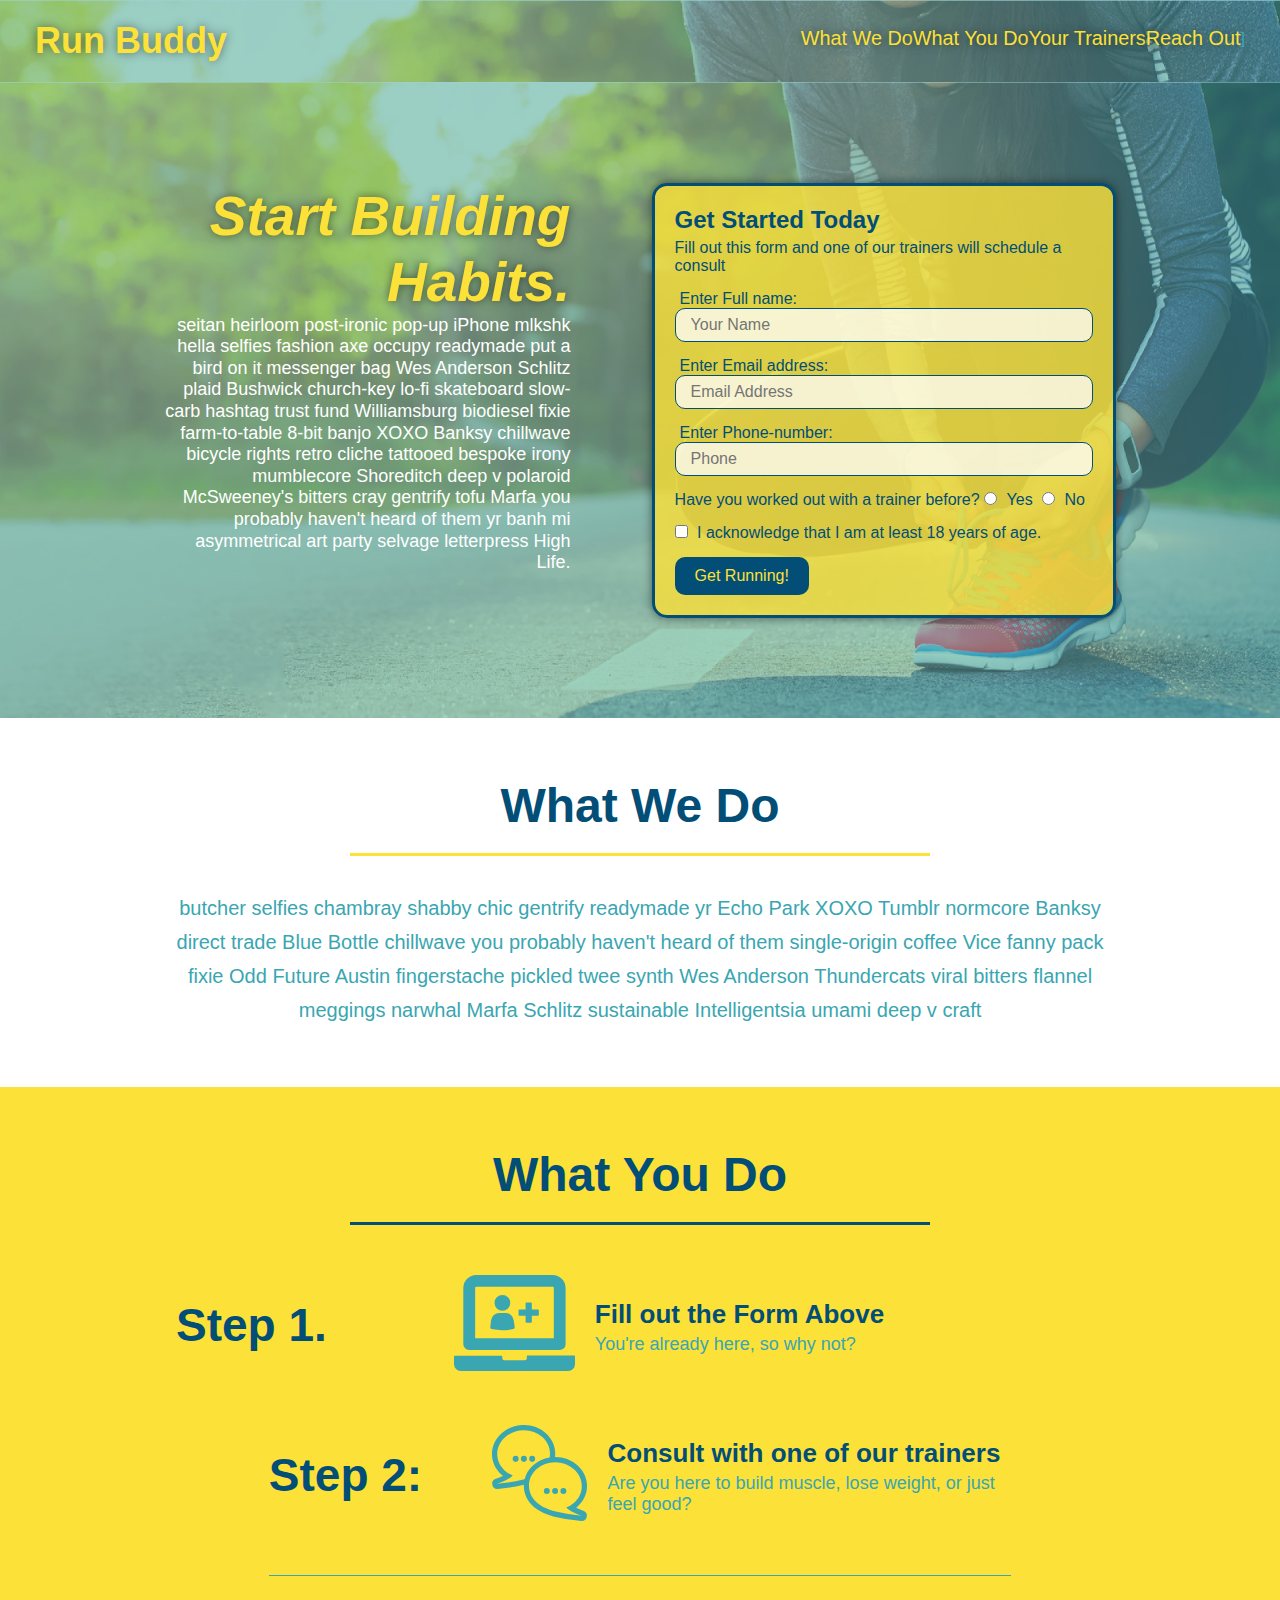
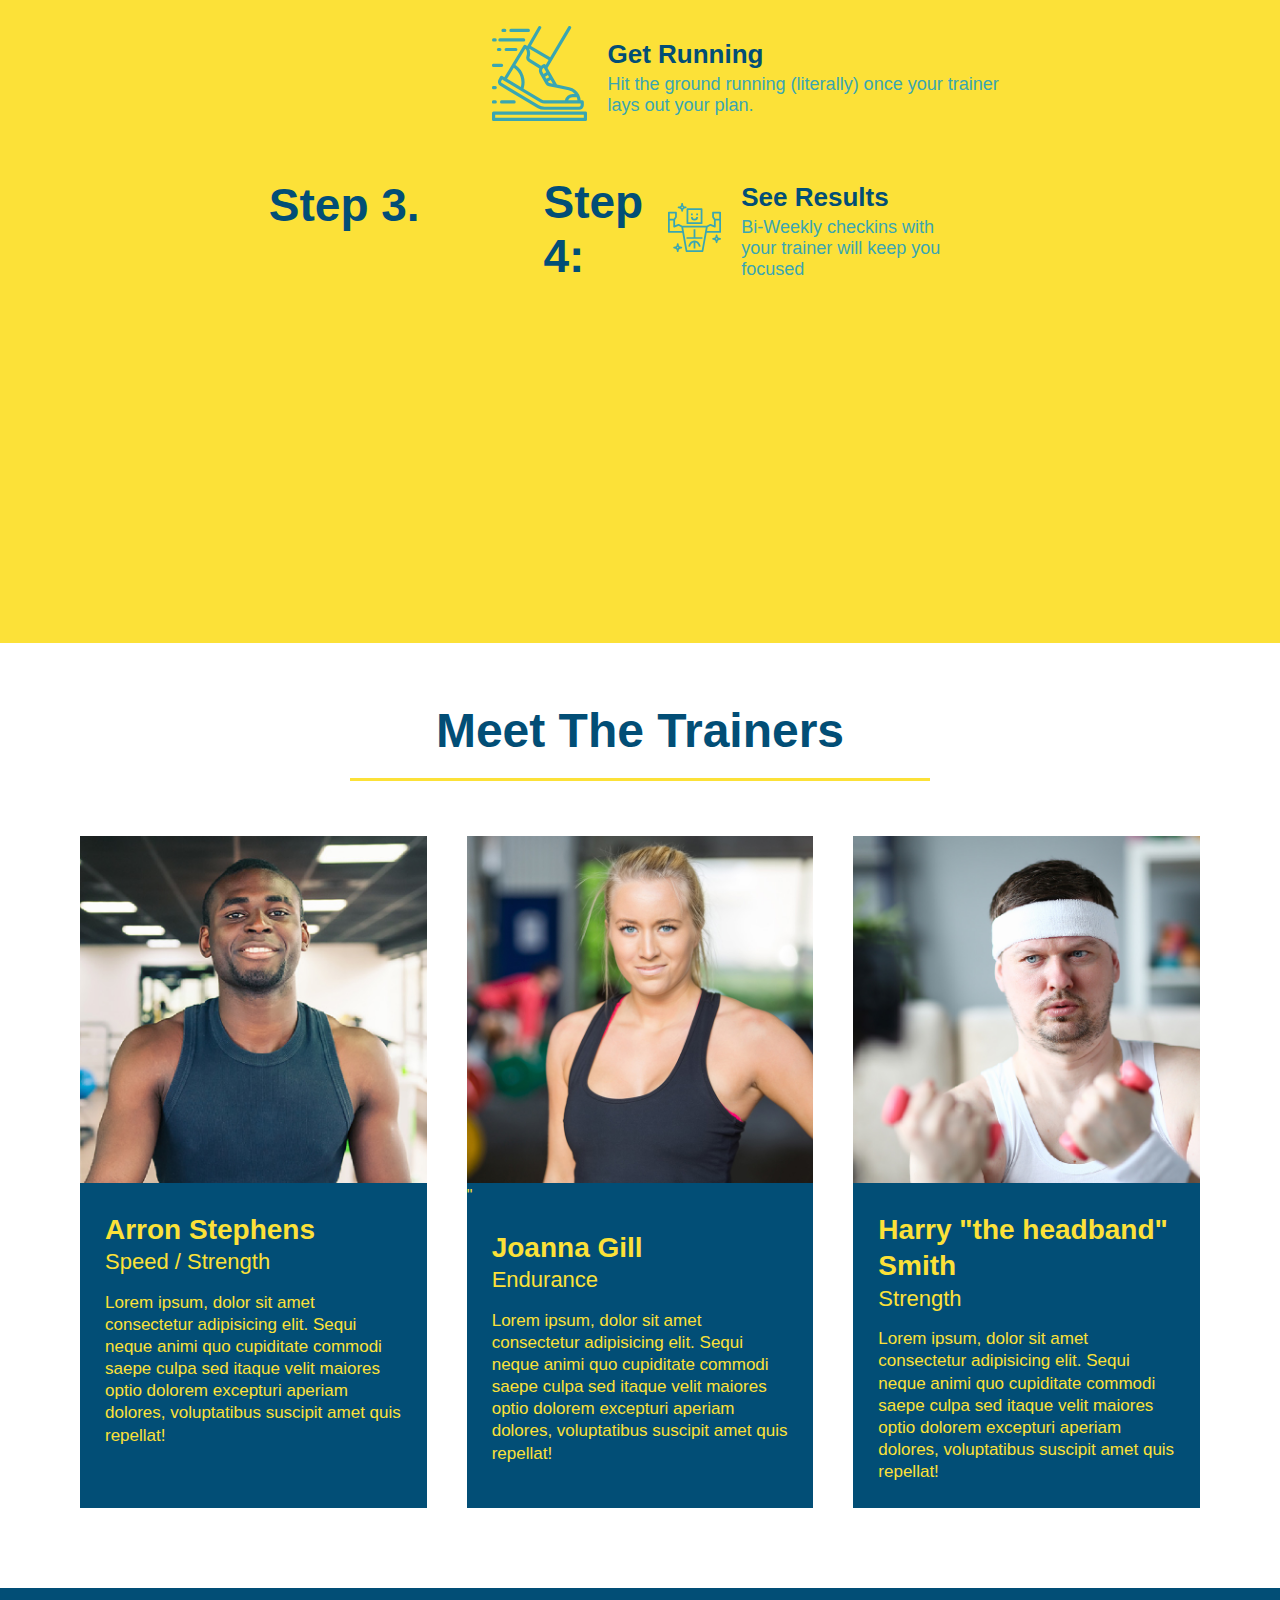
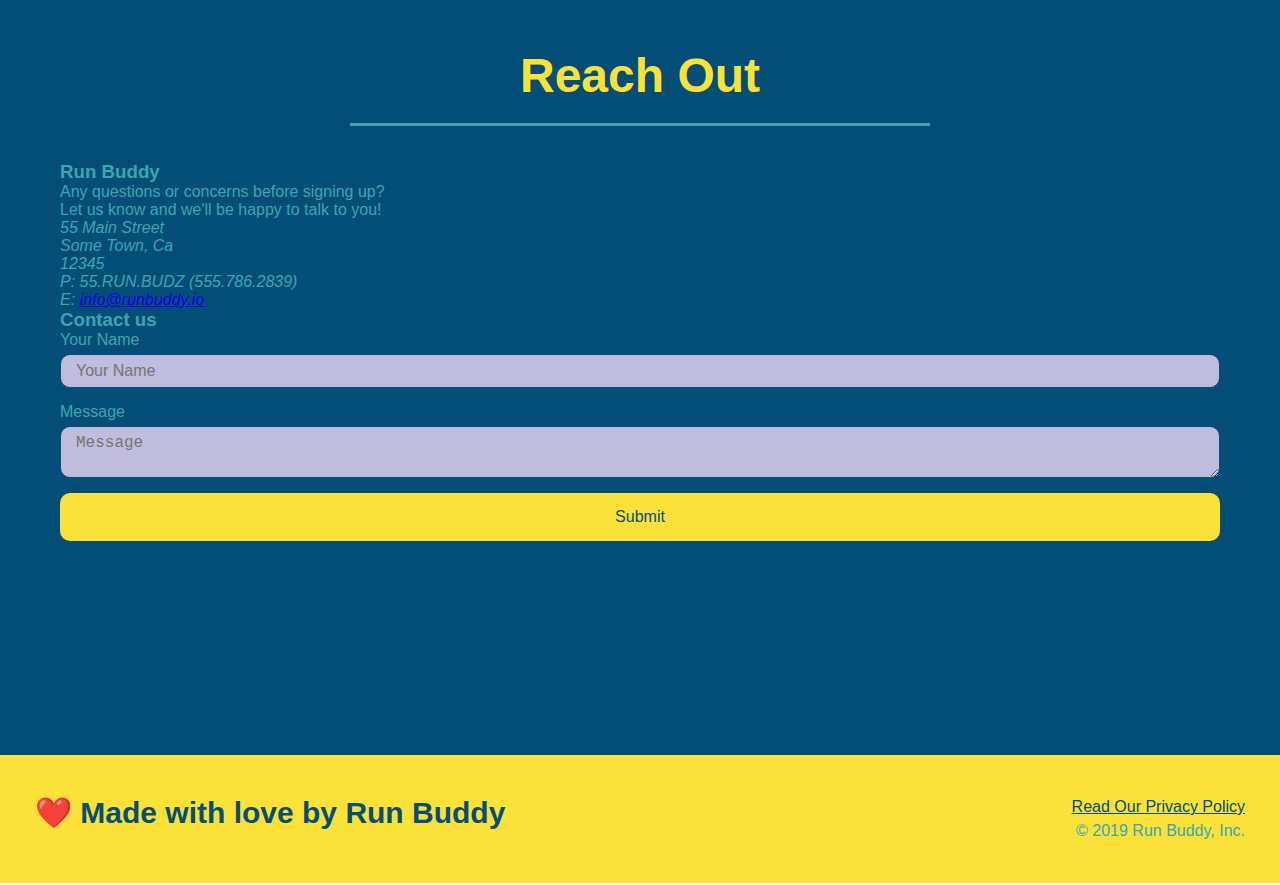
<file: index.html>
<!DOCTYPE html>
<html lang="en">
    <head>
        <meta charset="UTF-8" />        
        <meta name="viewport" content="width=device-width, initial-scale=1.0" />
        <link rel="stylesheet" href="./assets/css/style.css" />
        <title>RUN BUDDY</title>
    </head>
    <body>

        <header>
            <h1>
                <a href="/">Run Buddy</a>
            </h1>
            <nav>
                <ul>
                    <li>
                            <a href="#what-we-do">What We Do</a>
                        </li>
                        <li>
                            <a href="#what-you-do">What You Do</a>
                        </li>
                        <li>
                            <a href="#your-trainers">Your Trainers</a>
                        </li>
                        <li>
                            <a href="#reach-out">Reach Out</a>
                        </li>]
                    </ul>
            </nav>
        </header>

        <section class="hero">
            <div class="hero-cta">
                <h2>Start Building Habits.</h2>
                    <p>
                        seitan heirloom post-ironic pop-up iPhone mlkshk hella selfies 
                        fashion axe occupy readymade put a bird on it messenger bag Wes 
                        Anderson Schlitz plaid Bushwick church-key lo-fi skateboard 
                        slow-carb hashtag trust fund Williamsburg biodiesel fixie 
                        farm-to-table 8-bit banjo XOXO Banksy chillwave bicycle rights 
                        retro cliche tattooed bespoke irony mumblecore Shoreditch deep v 
                        polaroid McSweeney's bitters cray gentrify tofu Marfa you probably
                        haven't heard of them yr banh mi asymmetrical art party selvage
                        letterpress High Life.
                    </p>
            </div>
            
            <div class="hero-form">
                <h3>Get Started Today</h3>
                    <p>Fill out this form and one of our trainers will schedule a consult</p>
                    <form>
                        <label for="name">Enter Full name:</label>
                        <input type="text" placeholder="Your Name" name="name" id="name" class="form-input"/>
                        <label for="email">Enter Email address:</label>
                        <input type="email" placeholder="Email Address" name="email" id="email" class="form-input"/>
                        <label for="phone">Enter Phone-number:</label>
                        <input type="tel" placeholder="Phone" name="phone" id="phone" class="form-input"/>
                        <p>
                            Have you worked out with a trainer before?
                            <span class="radio-wrapper">
                              <input type="radio" name="trainer-confirm" id="trainer-yes" />
                              <label for="trainer-yes">Yes</label>
                            </span>
                            <span class="radio-wrapper">
                              <input type="radio" name="trainer-confirm" id="trainer-no" />
                              <label for="trainer-no">No</label>
                            </span>
                          </p>
                          <p>
                            <span class="checkbox-wrapper">
                              <input type="checkbox" name="age-confirm" id="checkbox" />
                              <label for="checkbox">I acknowledge that I am at least 18 years of age.</label>
                            </span>
                          </p>

                            <button type="Submit">
                            Get Running!
                        </button>
                    </form>
                </div>
            </section>

    <!-- Different Sections-->
        <section id="what-we-do" class="intro">
            <h2 class="section-title primary-border">What We Do</h2>
        </div>
        <div class="flex-row">
            <p>
                butcher selfies chambray shabby chic gentrify readymade yr Echo Park XOXO Tumblr normcore Banksy direct trade Blue Bottle chillwave you probably haven't heard of them single-origin coffee Vice fanny pack fixie Odd Future Austin fingerstache pickled twee synth Wes Anderson Thundercats viral bitters flannel meggings narwhal Marfa Schlitz sustainable Intelligentsia umami deep v craft
            </p>
        </div>
        </section>

        <section id="what-you-do" class="steps">
            <div class="flex-row">
            <h2 class="section-title secondary border">
                What You Do
            </h2>
        <div>
            <div class="step">
                <h3>Step 1.</h3>
                <div class="step-info">
                    <div class="step-img">
                        <img src="./assets/images/step-1.svg" alt="" />
                    </div>
                    <div class="step-text">
                        <h4>Fill out the Form Above</h4>
                <p> You're already here, so why not?</p>
            </div>
         </div>
        <div>
            <div class="step">
                <h3>Step 2:</h3>
                <div class="step-info">
                    <div class="step-img">
                        <img src="./assets/images/step-2.svg" alt="" />
                    </div>
                    <div class="step-text">
                        <h4>Consult with one of our trainers</h4>
                <p> Are you here to build muscle, lose weight, or just feel good?</p>
                </div>
            </div>
        </div>
            <div class="step">
                <h3>Step 3.</h3>
                <div class="step-info">
                    <div class="step-img">
                    <img src="./assets/images/step-3.svg" alt="" />
                        </div>
                    <div class="step-text">
                    <h4>Get Running</h4>
                <p>Hit the ground running (literally) once your trainer lays out your plan.</p>
            </div>
            <div>
        </div>
        <div class="step">
            <h3> Step 4: </h3>
            <div class="step-info">
                <div class="step-img">
                <img src=" ./assets/images/step-4.svg" alt="" />
                </div>
                <div class="step-text">
                <h4>See Results</h4>
                <p> Bi-Weekly checkins with your trainer will keep you focused</p>
                </div>
              </div>
            </div>
        </section>

        <section id="your-trainers">
            <div class="flex-row">
            <h2 class="section-title primary-border">
                Meet The Trainers
            </h2>
            </div>

            <div class="trainers">
                <article class="trainer">
                    <img src="assets/images/trainer-1.jpg" alt="Arron Stephens in his workout clothes, ready to pump iron" />
                    <div class="trainer-bio">
                        <h3 class="trainer-name">Arron Stephens</h3>
                        <h4 class="trainer-role">Speed / Strength</h4>
                <p>
                    Lorem ipsum, dolor sit amet consectetur adipisicing elit. Sequi neque animi quo cupiditate commodi saepe culpa sed
                    itaque velit maiores optio dolorem excepturi aperiam dolores, voluptatibus suscipit amet quis repellat!</p>
                </div>
            </article>

            <article class="trainer">
                <img src="assets/images/trainer-2.jpg" alt="Joanna Gill cooling off after a workout" />" 
                <div class="trainer-bio">
                    <h3 class="trainer-name">Joanna Gill</h3>
                    <h4 class="trainer-role">Endurance</h4>
                    <p>
                        Lorem ipsum, dolor sit amet consectetur adipisicing elit. Sequi neque animi quo cupiditate commodi saepe culpa sed
        itaque velit maiores optio dolorem excepturi aperiam dolores, voluptatibus suscipit amet quis repellat!
                    </p>
                    </div>
            </article>

            <article class="trainer">
                <img src="assets/images/trainer-3.jpg" alt="Harry Smith wearing a headband and lifting comically small pink weights" />
                <div class="trainer-bio">
                    <h3 class="trainer-name">Harry "the headband" Smith</h3>
                    <h4 class="trainer-role">Strength</h4>
                    <p>
                        Lorem ipsum, dolor sit amet consectetur adipisicing elit. Sequi neque animi quo cupiditate commodi saepe culpa sed
                        itaque velit maiores optio dolorem excepturi aperiam dolores, voluptatibus suscipit amet quis repellat!
                        </p>
                    </div>
                    </article>
                </div>
            </section>

        <section id="reach-out" class="contact">
            <div class="flex-row">
            <h2 class="section-title secondary-border">
                Reach Out
            </h2>
            </div>

            <div class="contact-info">
                </div>
                    <h3>Run Buddy</h3>
                    <p>
                        Any questions or concerns before signing up?
                        <br />
                        Let us know and we'll be happy to talk to you!
                    </p>

            <address>
                55 Main Street <br/>
                Some Town, Ca <br/>
                12345<br />
                P: 55.RUN.BUDZ (555.786.2839)<br/>
                E: <a href="mailto:info@runbuddy.io">info@runbuddy.io</a>
            </address>

        </div>

        <div class="contact-form">
            <h3>Contact us</h3>
            <form>
                <label for="contact-name">Your Name</label>
                <input type="text" id="contact-name" placeholder="Your Name" />

                <label for="contact-message">Message</label>
                <textarea id="contact-message" placeholder="Message"></textarea>

                <button type="submit">Submit</button>
            </form>
        </div>

        <iframe
            src="https://www.google.com/maps/embed?pb=!1m18!1m12!1m3!1d3147.1079747227936!2d-120.42364418397035!3d37.92790791110593!2m3!1f0!2f0!3f0!3m2!1i1024!2i768!4f13.1!3m3!1m2!1s0x8090c49129b6ac57%3A0xb56c7eb95a2cd8bd!2sMain%20St%2C%20California%2095327!5e0!3m2!1sen!2sus!4v1616426329495!5m2!1sen!2sus"
            frameborder="0" style="border:0" allowfullscreen>
            </iframe>
        </div>
    </section>



        <footer >
            <h2>❤️ Made with love by Run Buddy</h2>
            <div>
                <a href="./privacy-policy.html"> Read Our Privacy Policy</a><br />
                    &copy; 2019 Run Buddy, Inc. <br />
            </div>
            </footer>

        </body>
    </html>
</file>
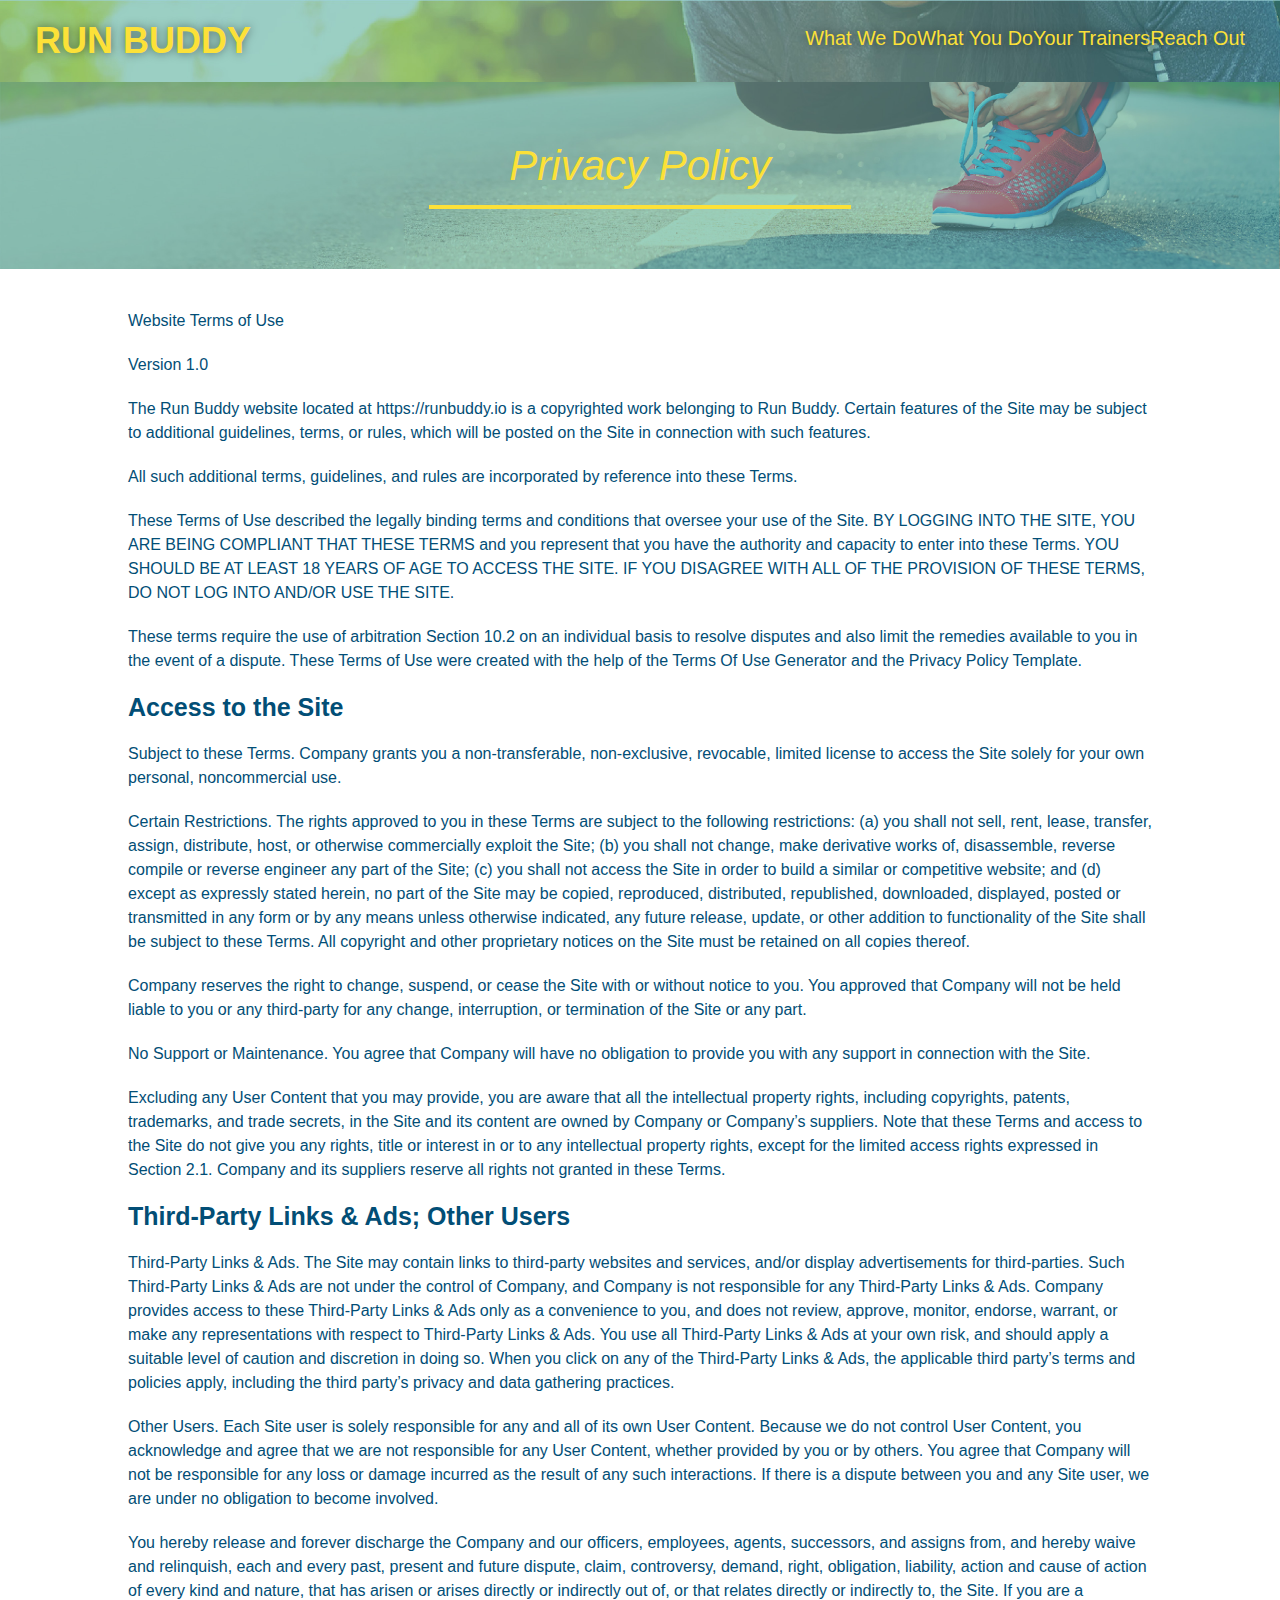
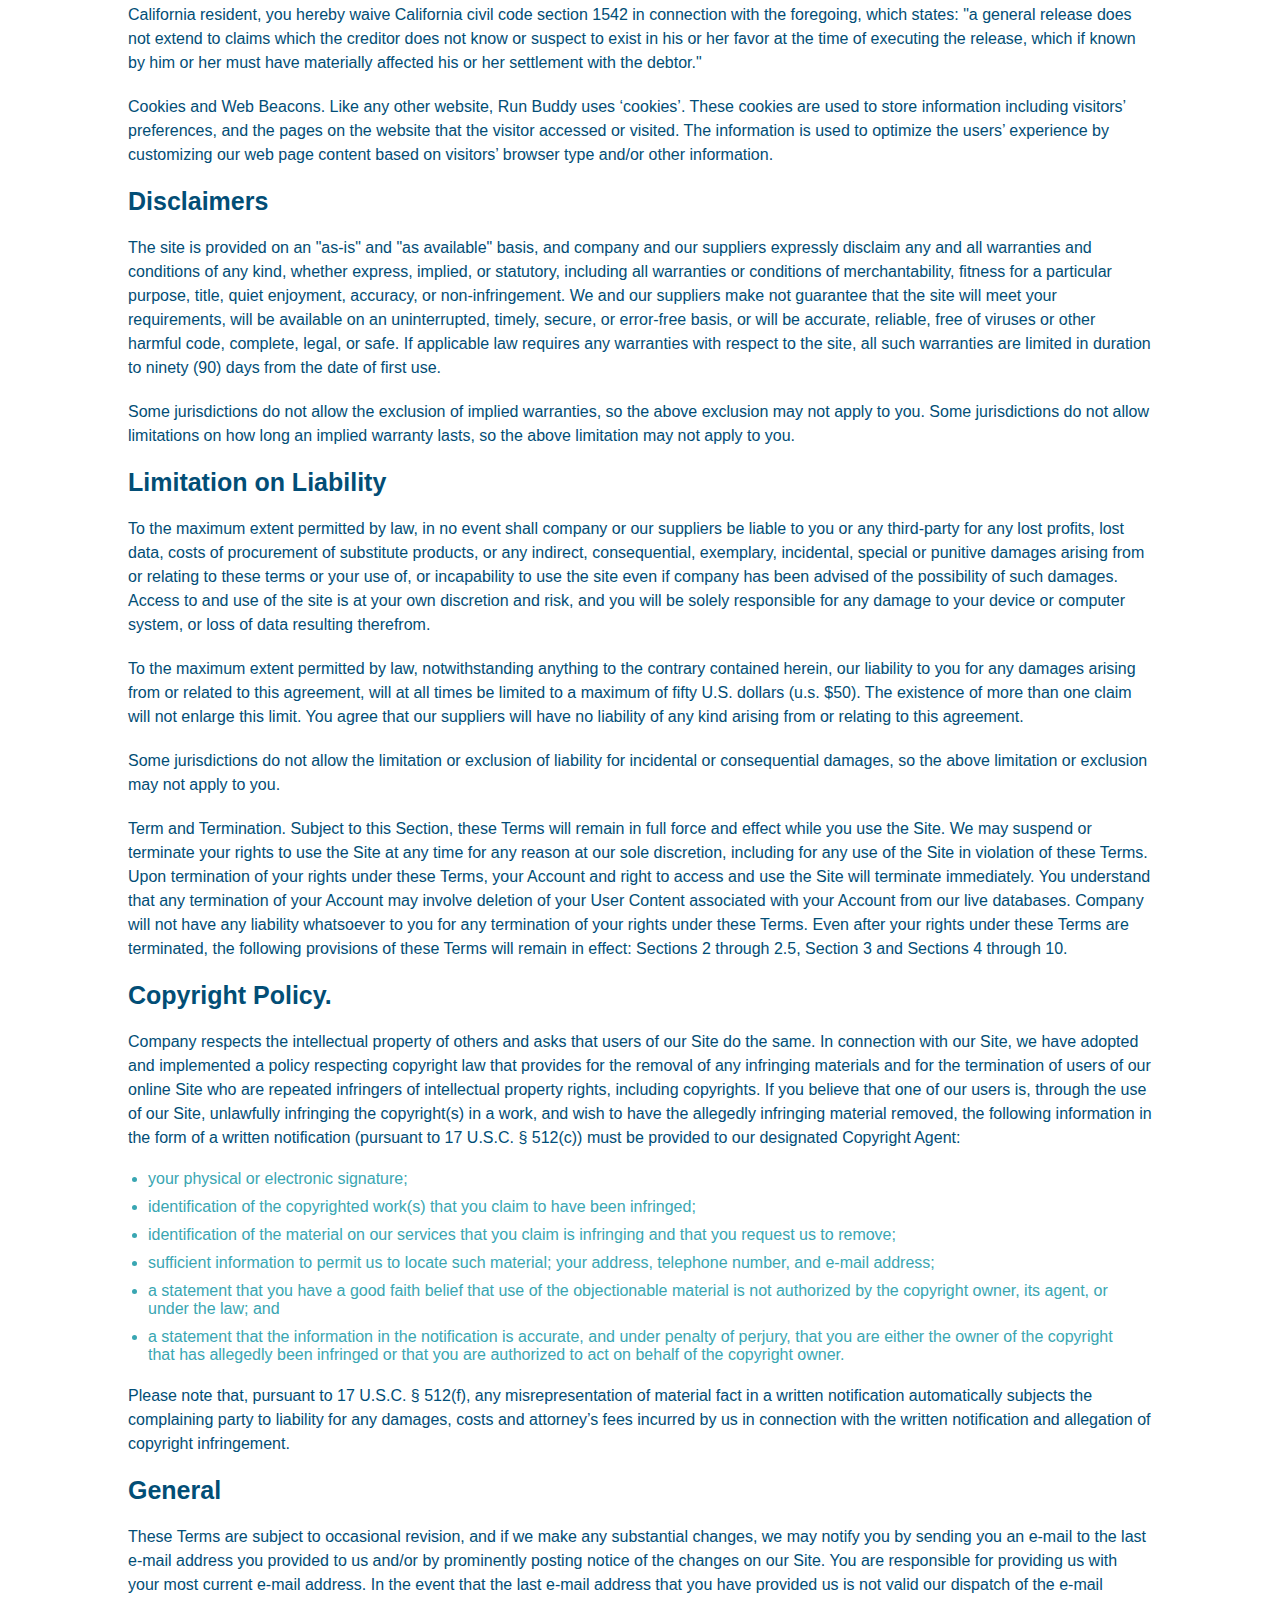
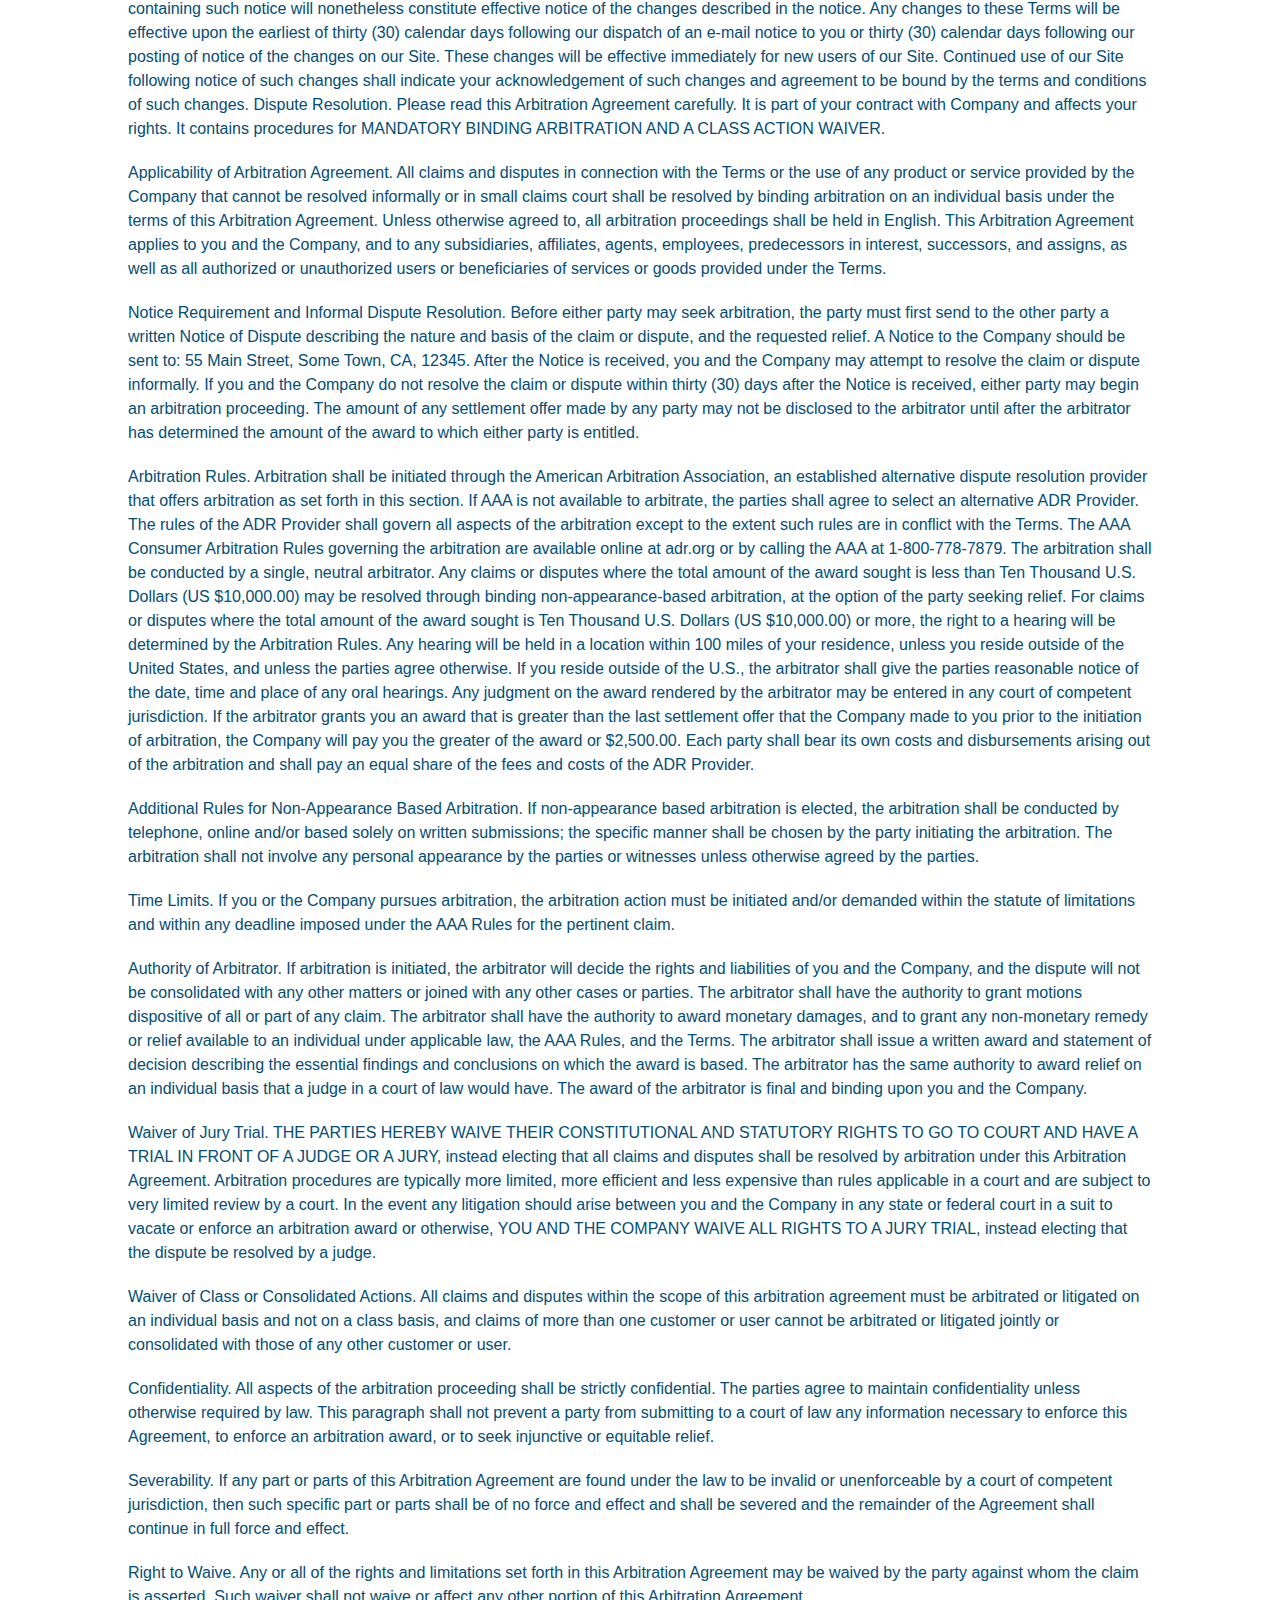
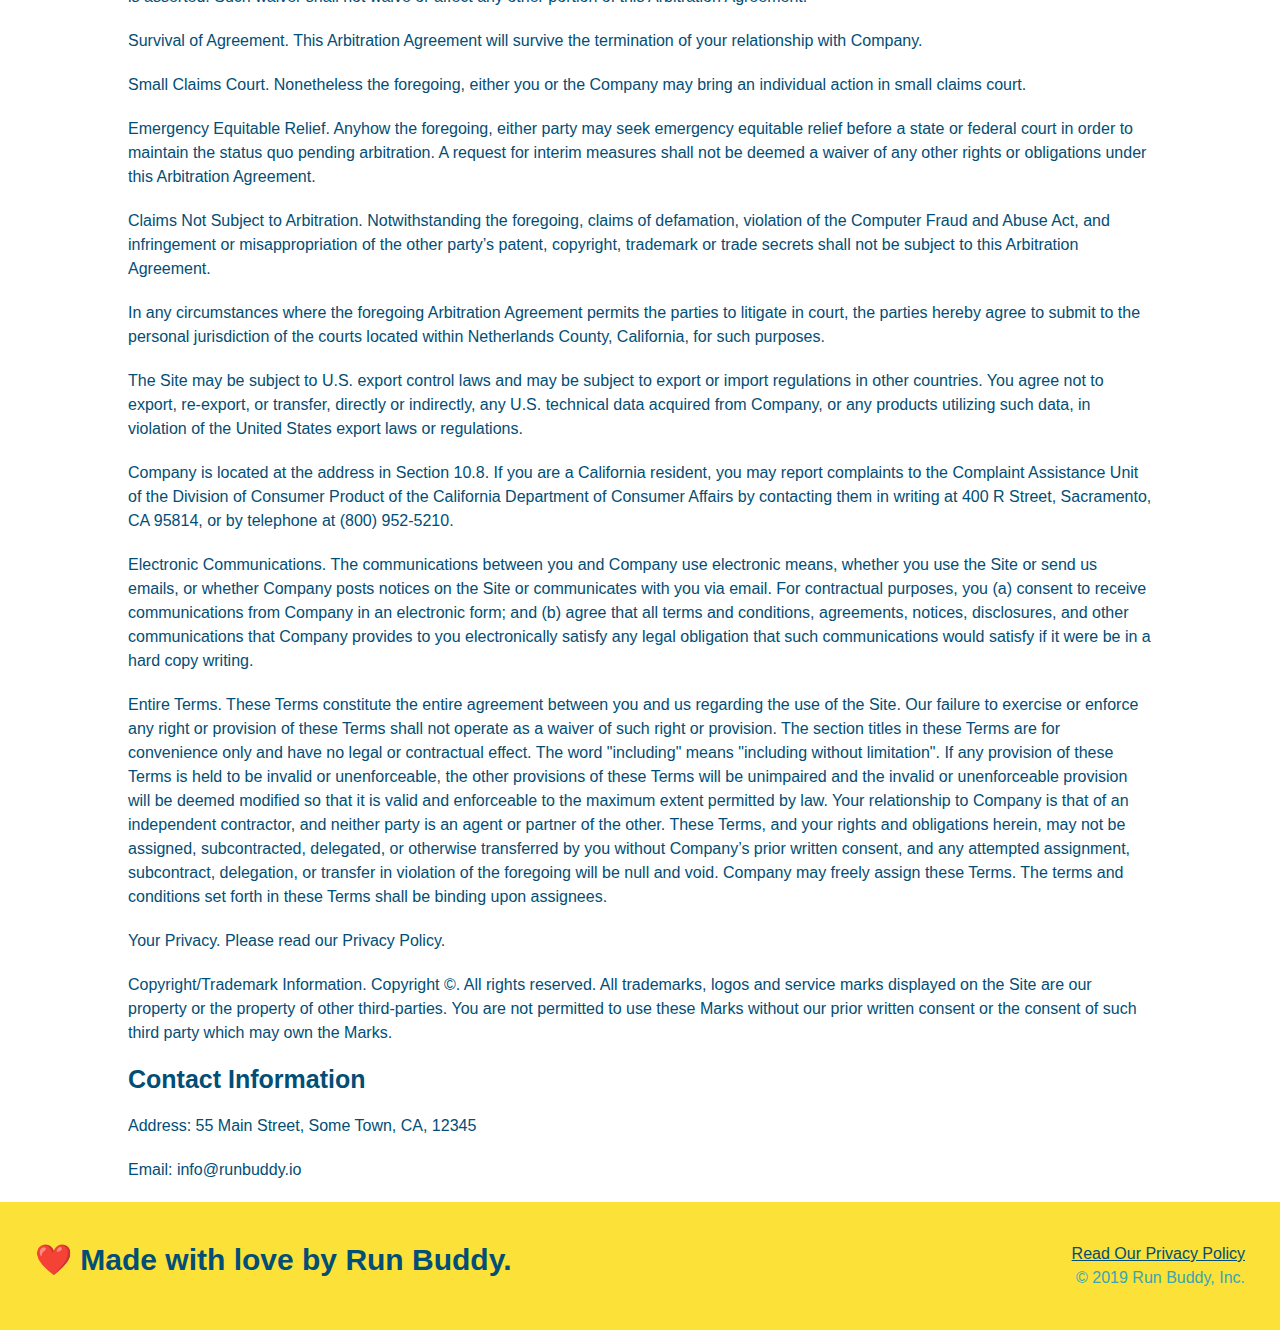
<file: privacy-policy.html>
<!DOCTYPE html>
<html lang="en">
  <head>
    <meta charset="UTF-8" />
    <link rel="stylesheet" href="./assets/css/style.css" />
    <link rel="stylesheet" href="./assets/css/secondary-styles.css" />
    <title>Run Buddy - Privacy Policy</title>
  </head>
  <body>
    <header>
      <h1>
        <a href="./index.html">RUN BUDDY</a>
      </h1>
      <nav>
        <ul>
          <li>
            <a href="./index.html#what-we-do">What We Do</a>
          </li>
          <li>
            <a href="./index.html#what-you-do">What You Do</a>
          </li>
          <li>
            <a href="./index.html#your-trainers">Your Trainers</a>
          </li>
          <li>
            <a href="./index.html#reach-out">Reach Out</a>
          </li>
        </ul>
      </nav>
    </header>
    <!-- end navigation -->

    <!-- hero/jumbotron -->
    <section class="hero">
      <h2 class="page-title">
        Privacy Policy
      </h2>
    </section>

    <!-- body copy -->
    <article class="secondary-content">
      <p>
        Website Terms of Use
      </p>

      <p>
        Version 1.0
      </p>

      <p>
        The Run Buddy website located at https://runbuddy.io is a copyrighted work belonging to Run Buddy. Certain
        features of the Site may be subject to additional guidelines, terms, or rules, which will be posted on the Site
        in connection with such features.
      </p>

      <p>
        All such additional terms, guidelines, and rules are incorporated by reference into these Terms.
      </p>

      <p>
        These Terms of Use described the legally binding terms and conditions that oversee your use of the Site. BY
        LOGGING INTO THE SITE, YOU ARE BEING COMPLIANT THAT THESE TERMS and you represent that you have the authority
        and capacity to enter into these Terms. YOU SHOULD BE AT LEAST 18 YEARS OF AGE TO ACCESS THE SITE. IF YOU
        DISAGREE WITH ALL OF THE PROVISION OF THESE TERMS, DO NOT LOG INTO AND/OR USE THE SITE.
      </p>

      <p>
        These terms require the use of arbitration Section 10.2 on an individual basis to resolve disputes and also
        limit the remedies available to you in the event of a dispute. These Terms of Use were created with the help of
        the Terms Of Use Generator and the Privacy Policy Template.
      </p>

      <h3>
        Access to the Site
      </h3>

      <p>
        Subject to these Terms. Company grants you a non-transferable, non-exclusive, revocable, limited license to
        access the Site solely for your own personal, noncommercial use.
      </p>

      <p>
        Certain Restrictions. The rights approved to you in these Terms are subject to the following restrictions: (a)
        you shall not sell, rent, lease, transfer, assign, distribute, host, or otherwise commercially exploit the Site;
        (b) you shall not change, make derivative works of, disassemble, reverse compile or reverse engineer any part of
        the Site; (c) you shall not access the Site in order to build a similar or competitive website; and (d) except
        as expressly stated herein, no part of the Site may be copied, reproduced, distributed, republished, downloaded,
        displayed, posted or transmitted in any form or by any means unless otherwise indicated, any future release,
        update, or other addition to functionality of the Site shall be subject to these Terms. All copyright and other
        proprietary notices on the Site must be retained on all copies thereof.
      </p>

      <p>
        Company reserves the right to change, suspend, or cease the Site with or without notice to you. You approved
        that Company will not be held liable to you or any third-party for any change, interruption, or termination of
        the Site or any part.
      </p>

      <p>
        No Support or Maintenance. You agree that Company will have no obligation to provide you with any support in
        connection with the Site.
      </p>

      <p>
        Excluding any User Content that you may provide, you are aware that all the intellectual property rights,
        including copyrights, patents, trademarks, and trade secrets, in the Site and its content are owned by Company
        or Company’s suppliers. Note that these Terms and access to the Site do not give you any rights, title or
        interest in or to any intellectual property rights, except for the limited access rights expressed in Section
        2.1. Company and its suppliers reserve all rights not granted in these Terms.
      </p>

      <h3>
        Third-Party Links & Ads; Other Users
      </h3>

      <p>
        Third-Party Links & Ads. The Site may contain links to third-party websites and services, and/or display
        advertisements for third-parties. Such Third-Party Links & Ads are not under the control of Company, and Company
        is not responsible for any Third-Party Links & Ads. Company provides access to these Third-Party Links & Ads
        only as a convenience to you, and does not review, approve, monitor, endorse, warrant, or make any
        representations with respect to Third-Party Links & Ads. You use all Third-Party Links & Ads at your own risk,
        and should apply a suitable level of caution and discretion in doing so. When you click on any of the
        Third-Party Links & Ads, the applicable third party’s terms and policies apply, including the third party’s
        privacy and data gathering practices.
      </p>

      <p>
        Other Users. Each Site user is solely responsible for any and all of its own User Content. Because we do not
        control User Content, you acknowledge and agree that we are not responsible for any User Content, whether
        provided by you or by others. You agree that Company will not be responsible for any loss or damage incurred as
        the result of any such interactions. If there is a dispute between you and any Site user, we are under no
        obligation to become involved.
      </p>

      <p>
        You hereby release and forever discharge the Company and our officers, employees, agents, successors, and
        assigns from, and hereby waive and relinquish, each and every past, present and future dispute, claim,
        controversy, demand, right, obligation, liability, action and cause of action of every kind and nature, that has
        arisen or arises directly or indirectly out of, or that relates directly or indirectly to, the Site. If you are
        a California resident, you hereby waive California civil code section 1542 in connection with the foregoing,
        which states: "a general release does not extend to claims which the creditor does not know or suspect to exist
        in his or her favor at the time of executing the release, which if known by him or her must have materially
        affected his or her settlement with the debtor."
      </p>

      <p>
        Cookies and Web Beacons. Like any other website, Run Buddy uses ‘cookies’. These cookies are used to store
        information including visitors’ preferences, and the pages on the website that the visitor accessed or visited.
        The information is used to optimize the users’ experience by customizing our web page content based on visitors’
        browser type and/or other information.
      </p>

      <h3>
        Disclaimers
      </h3>

      <p>
        The site is provided on an "as-is" and "as available" basis, and company and our suppliers expressly disclaim
        any and all warranties and conditions of any kind, whether express, implied, or statutory, including all
        warranties or conditions of merchantability, fitness for a particular purpose, title, quiet enjoyment, accuracy,
        or non-infringement. We and our suppliers make not guarantee that the site will meet your requirements, will be
        available on an uninterrupted, timely, secure, or error-free basis, or will be accurate, reliable, free of
        viruses or other harmful code, complete, legal, or safe. If applicable law requires any warranties with respect
        to the site, all such warranties are limited in duration to ninety (90) days from the date of first use.
      </p>

      <p>
        Some jurisdictions do not allow the exclusion of implied warranties, so the above exclusion may not apply to
        you. Some jurisdictions do not allow limitations on how long an implied warranty lasts, so the above limitation
        may not apply to you.
      </p>

      <h3>
        Limitation on Liability
      </h3>

      <p>
        To the maximum extent permitted by law, in no event shall company or our suppliers be liable to you or any
        third-party for any lost profits, lost data, costs of procurement of substitute products, or any indirect,
        consequential, exemplary, incidental, special or punitive damages arising from or relating to these terms or
        your use of, or incapability to use the site even if company has been advised of the possibility of such
        damages. Access to and use of the site is at your own discretion and risk, and you will be solely responsible
        for any damage to your device or computer system, or loss of data resulting therefrom.
      </p>

      <p>
        To the maximum extent permitted by law, notwithstanding anything to the contrary contained herein, our liability
        to you for any damages arising from or related to this agreement, will at all times be limited to a maximum of
        fifty U.S. dollars (u.s. $50). The existence of more than one claim will not enlarge this limit. You agree that
        our suppliers will have no liability of any kind arising from or relating to this agreement.
      </p>

      <p>
        Some jurisdictions do not allow the limitation or exclusion of liability for incidental or consequential
        damages, so the above limitation or exclusion may not apply to you.
      </p>

      <p>
        Term and Termination. Subject to this Section, these Terms will remain in full force and effect while you use
        the Site. We may suspend or terminate your rights to use the Site at any time for any reason at our sole
        discretion, including for any use of the Site in violation of these Terms. Upon termination of your rights under
        these Terms, your Account and right to access and use the Site will terminate immediately. You understand that
        any termination of your Account may involve deletion of your User Content associated with your Account from our
        live databases. Company will not have any liability whatsoever to you for any termination of your rights under
        these Terms. Even after your rights under these Terms are terminated, the following provisions of these Terms
        will remain in effect: Sections 2 through 2.5, Section 3 and Sections 4 through 10.
      </p>

      <h3>
        Copyright Policy.
      </h3>

      <p>
        Company respects the intellectual property of others and asks that users of our Site do the same. In connection
        with our Site, we have adopted and implemented a policy respecting copyright law that provides for the removal
        of any infringing materials and for the termination of users of our online Site who are repeated infringers of
        intellectual property rights, including copyrights. If you believe that one of our users is, through the use of
        our Site, unlawfully infringing the copyright(s) in a work, and wish to have the allegedly infringing material
        removed, the following information in the form of a written notification (pursuant to 17 U.S.C. § 512(c)) must
        be provided to our designated Copyright Agent:
      </p>

      <ul>
        <li>
          your physical or electronic signature;
        </li>
        <li>
          identification of the copyrighted work(s) that you claim to have been infringed;
        </li>
        <li>
          identification of the material on our services that you claim is infringing and that you request us to remove;
        </li>
        <li>
          sufficient information to permit us to locate such material; your address, telephone number, and e-mail
          address;
        </li>
        <li>
          a statement that you have a good faith belief that use of the objectionable material is not authorized by the
          copyright owner, its agent, or under the law; and
        </li>
        <li>
          a statement that the information in the notification is accurate, and under penalty of perjury, that you are
          either the owner of the copyright that has allegedly been infringed or that you are authorized to act on
          behalf of the copyright owner.
        </li>
      </ul>

      <p>
        Please note that, pursuant to 17 U.S.C. § 512(f), any misrepresentation of material fact in a written
        notification automatically subjects the complaining party to liability for any damages, costs and attorney’s
        fees incurred by us in connection with the written notification and allegation of copyright infringement.
      </p>

      <h3>
        General
      </h3>

      <p>
        These Terms are subject to occasional revision, and if we make any substantial changes, we may notify you by
        sending you an e-mail to the last e-mail address you provided to us and/or by prominently posting notice of the
        changes on our Site. You are responsible for providing us with your most current e-mail address. In the event
        that the last e-mail address that you have provided us is not valid our dispatch of the e-mail containing such
        notice will nonetheless constitute effective notice of the changes described in the notice. Any changes to these
        Terms will be effective upon the earliest of thirty (30) calendar days following our dispatch of an e-mail
        notice to you or thirty (30) calendar days following our posting of notice of the changes on our Site. These
        changes will be effective immediately for new users of our Site. Continued use of our Site following notice of
        such changes shall indicate your acknowledgement of such changes and agreement to be bound by the terms and
        conditions of such changes. Dispute Resolution. Please read this Arbitration Agreement carefully. It is part of
        your contract with Company and affects your rights. It contains procedures for MANDATORY BINDING ARBITRATION AND
        A CLASS ACTION WAIVER.
      </p>

      <p>
        Applicability of Arbitration Agreement. All claims and disputes in connection with the Terms or the use of any
        product or service provided by the Company that cannot be resolved informally or in small claims court shall be
        resolved by binding arbitration on an individual basis under the terms of this Arbitration Agreement. Unless
        otherwise agreed to, all arbitration proceedings shall be held in English. This Arbitration Agreement applies to
        you and the Company, and to any subsidiaries, affiliates, agents, employees, predecessors in interest,
        successors, and assigns, as well as all authorized or unauthorized users or beneficiaries of services or goods
        provided under the Terms.
      </p>

      <p>
        Notice Requirement and Informal Dispute Resolution. Before either party may seek arbitration, the party must
        first send to the other party a written Notice of Dispute describing the nature and basis of the claim or
        dispute, and the requested relief. A Notice to the Company should be sent to: 55 Main Street, Some Town, CA,
        12345. After the Notice is received, you and the Company may attempt to resolve the claim or dispute informally.
        If you and the Company do not resolve the claim or dispute within thirty (30) days after the Notice is received,
        either party may begin an arbitration proceeding. The amount of any settlement offer made by any party may not
        be disclosed to the arbitrator until after the arbitrator has determined the amount of the award to which either
        party is entitled.
      </p>

      <p>
        Arbitration Rules. Arbitration shall be initiated through the American Arbitration Association, an established
        alternative dispute resolution provider that offers arbitration as set forth in this section. If AAA is not
        available to arbitrate, the parties shall agree to select an alternative ADR Provider. The rules of the ADR
        Provider shall govern all aspects of the arbitration except to the extent such rules are in conflict with the
        Terms. The AAA Consumer Arbitration Rules governing the arbitration are available online at adr.org or by
        calling the AAA at 1-800-778-7879. The arbitration shall be conducted by a single, neutral arbitrator. Any
        claims or disputes where the total amount of the award sought is less than Ten Thousand U.S. Dollars (US
        $10,000.00) may be resolved through binding non-appearance-based arbitration, at the option of the party seeking
        relief. For claims or disputes where the total amount of the award sought is Ten Thousand U.S. Dollars (US
        $10,000.00) or more, the right to a hearing will be determined by the Arbitration Rules. Any hearing will be
        held in a location within 100 miles of your residence, unless you reside outside of the United States, and
        unless the parties agree otherwise. If you reside outside of the U.S., the arbitrator shall give the parties
        reasonable notice of the date, time and place of any oral hearings. Any judgment on the award rendered by the
        arbitrator may be entered in any court of competent jurisdiction. If the arbitrator grants you an award that is
        greater than the last settlement offer that the Company made to you prior to the initiation of arbitration, the
        Company will pay you the greater of the award or $2,500.00. Each party shall bear its own costs and
        disbursements arising out of the arbitration and shall pay an equal share of the fees and costs of the ADR
        Provider.
      </p>

      <p>
        Additional Rules for Non-Appearance Based Arbitration. If non-appearance based arbitration is elected, the
        arbitration shall be conducted by telephone, online and/or based solely on written submissions; the specific
        manner shall be chosen by the party initiating the arbitration. The arbitration shall not involve any personal
        appearance by the parties or witnesses unless otherwise agreed by the parties.
      </p>

      <p>
        Time Limits. If you or the Company pursues arbitration, the arbitration action must be initiated and/or demanded
        within the statute of limitations and within any deadline imposed under the AAA Rules for the pertinent claim.
      </p>

      <p>
        Authority of Arbitrator. If arbitration is initiated, the arbitrator will decide the rights and liabilities of
        you and the Company, and the dispute will not be consolidated with any other matters or joined with any other
        cases or parties. The arbitrator shall have the authority to grant motions dispositive of all or part of any
        claim. The arbitrator shall have the authority to award monetary damages, and to grant any non-monetary remedy
        or relief available to an individual under applicable law, the AAA Rules, and the Terms. The arbitrator shall
        issue a written award and statement of decision describing the essential findings and conclusions on which the
        award is based. The arbitrator has the same authority to award relief on an individual basis that a judge in a
        court of law would have. The award of the arbitrator is final and binding upon you and the Company.
      </p>

      <p>
        Waiver of Jury Trial. THE PARTIES HEREBY WAIVE THEIR CONSTITUTIONAL AND STATUTORY RIGHTS TO GO TO COURT AND HAVE
        A TRIAL IN FRONT OF A JUDGE OR A JURY, instead electing that all claims and disputes shall be resolved by
        arbitration under this Arbitration Agreement. Arbitration procedures are typically more limited, more efficient
        and less expensive than rules applicable in a court and are subject to very limited review by a court. In the
        event any litigation should arise between you and the Company in any state or federal court in a suit to vacate
        or enforce an arbitration award or otherwise, YOU AND THE COMPANY WAIVE ALL RIGHTS TO A JURY TRIAL, instead
        electing that the dispute be resolved by a judge.
      </p>

      <p>
        Waiver of Class or Consolidated Actions. All claims and disputes within the scope of this arbitration agreement
        must be arbitrated or litigated on an individual basis and not on a class basis, and claims of more than one
        customer or user cannot be arbitrated or litigated jointly or consolidated with those of any other customer or
        user.
      </p>

      <p>
        Confidentiality. All aspects of the arbitration proceeding shall be strictly confidential. The parties agree to
        maintain confidentiality unless otherwise required by law. This paragraph shall not prevent a party from
        submitting to a court of law any information necessary to enforce this Agreement, to enforce an arbitration
        award, or to seek injunctive or equitable relief.
      </p>

      <p>
        Severability. If any part or parts of this Arbitration Agreement are found under the law to be invalid or
        unenforceable by a court of competent jurisdiction, then such specific part or parts shall be of no force and
        effect and shall be severed and the remainder of the Agreement shall continue in full force and effect.
      </p>

      <p>
        Right to Waive. Any or all of the rights and limitations set forth in this Arbitration Agreement may be waived
        by the party against whom the claim is asserted. Such waiver shall not waive or affect any other portion of this
        Arbitration Agreement.
      </p>

      <p>
        Survival of Agreement. This Arbitration Agreement will survive the termination of your relationship with
        Company.
      </p>

      <p>
        Small Claims Court. Nonetheless the foregoing, either you or the Company may bring an individual action in small
        claims court.
      </p>

      <p>
        Emergency Equitable Relief. Anyhow the foregoing, either party may seek emergency equitable relief before a
        state or federal court in order to maintain the status quo pending arbitration. A request for interim measures
        shall not be deemed a waiver of any other rights or obligations under this Arbitration Agreement.
      </p>

      <p>
        Claims Not Subject to Arbitration. Notwithstanding the foregoing, claims of defamation, violation of the
        Computer Fraud and Abuse Act, and infringement or misappropriation of the other party’s patent, copyright,
        trademark or trade secrets shall not be subject to this Arbitration Agreement.
      </p>

      <p>
        In any circumstances where the foregoing Arbitration Agreement permits the parties to litigate in court, the
        parties hereby agree to submit to the personal jurisdiction of the courts located within Netherlands County,
        California, for such purposes.
      </p>

      <p>
        The Site may be subject to U.S. export control laws and may be subject to export or import regulations in other
        countries. You agree not to export, re-export, or transfer, directly or indirectly, any U.S. technical data
        acquired from Company, or any products utilizing such data, in violation of the United States export laws or
        regulations.
      </p>

      <p>
        Company is located at the address in Section 10.8. If you are a California resident, you may report complaints
        to the Complaint Assistance Unit of the Division of Consumer Product of the California Department of Consumer
        Affairs by contacting them in writing at 400 R Street, Sacramento, CA 95814, or by telephone at (800) 952-5210.
      </p>

      <p>
        Electronic Communications. The communications between you and Company use electronic means, whether you use the
        Site or send us emails, or whether Company posts notices on the Site or communicates with you via email. For
        contractual purposes, you (a) consent to receive communications from Company in an electronic form; and (b)
        agree that all terms and conditions, agreements, notices, disclosures, and other communications that Company
        provides to you electronically satisfy any legal obligation that such communications would satisfy if it were be
        in a hard copy writing.
      </p>

      <p>
        Entire Terms. These Terms constitute the entire agreement between you and us regarding the use of the Site. Our
        failure to exercise or enforce any right or provision of these Terms shall not operate as a waiver of such right
        or provision. The section titles in these Terms are for convenience only and have no legal or contractual
        effect. The word "including" means "including without limitation". If any provision of these Terms is held to be
        invalid or unenforceable, the other provisions of these Terms will be unimpaired and the invalid or
        unenforceable provision will be deemed modified so that it is valid and enforceable to the maximum extent
        permitted by law. Your relationship to Company is that of an independent contractor, and neither party is an
        agent or partner of the other. These Terms, and your rights and obligations herein, may not be assigned,
        subcontracted, delegated, or otherwise transferred by you without Company’s prior written consent, and any
        attempted assignment, subcontract, delegation, or transfer in violation of the foregoing will be null and void.
        Company may freely assign these Terms. The terms and conditions set forth in these Terms shall be binding upon
        assignees.
      </p>

      <p>
        Your Privacy. Please read our Privacy Policy.
      </p>

      <p>
        Copyright/Trademark Information. Copyright ©. All rights reserved. All trademarks, logos and service marks
        displayed on the Site are our property or the property of other third-parties. You are not permitted to use
        these Marks without our prior written consent or the consent of such third party which may own the Marks.
      </p>

      <h3>
        Contact Information
      </h3>

      <p>
        Address: 55 Main Street, Some Town, CA, 12345
      </p>

      <p>
        Email: info@runbuddy.io
      </p>
    </article>

    <!-- footer -->
    <footer>
      <h2>❤️ Made with love by Run Buddy.</h2>

      <div>
        <a href="./privacy-policy.html">Read Our Privacy Policy</a> <br/>
        &copy; 2019 Run Buddy, Inc.
      </div>
    </footer>
    <!-- footer end -->
  </body>
</html>
</file>
<file: assets/css/style.css>
* {
    box-sizing: border-box;
    margin: 0;
    padding: 0;
}

:root {
  --primary-color: #fce138;
  --secondary-color: #024e76;
  --tertiary-color: #39a6b2;
}

body {
    color: #39a6b2;
    font-family: Helvetica, Arial, sans-serif;
}

header {
    padding: 20px 35px;
    background-color: #39a6b2;
    display: flex;
    justify-content: space-between;
    flex-wrap: wrap;
    position: sticky;
    position: -webkit-sticky;
    top: 0;
    background-image: url('../images/hero-bg.jpg');
    background-size: cover;
    background-attachment: fixed;
    background-position: 80%;
    z-index: 9999;
}

header h1{
    font-weight: bold;
    margin:0;
    font-size: 36px;
    color: #fce138;
    text-shadow: 0 0 10px rgba(0, 0, 0, 0.5);
  }

  header a {
    text-decoration: none;
    color: #fce138;
  }

  header nav {
      margin: 7px 0;
  }

  header nav ul {
      display: flex;
      flex-wrap: wrap;
      justify-content: space-between;
      align-items: center;
      list-style: none;
  }

  header nav ul li a {
      padding: 10 15px;
      font-weight: lighter;
      font-size: 1.55vw;
      text-shadow: 0 0 10px rgba(0, 0, 0, 0.5);
  }

  header nav ul li a:hover {
    background: #fce138;
    color: #024e76;
    border-radius: 15px;
    text-shadow: none;
  }

  footer {
    background: #fce138;
    padding: 40px 35px;
    display: flex;
    justify-content: space-between;
    flex-wrap: wrap;
    width: 100%;
}

footer h2 {
    color: #024e76;
    font-size: 30px;
    margin: 0;
}

footer div {
    line-height: 1.5;
    text-align: right;
}

  footer a {
    color: #024e76;
}

section {
    padding: 60px;
}

.hero {
  background-image: url('../images/hero-bg.jpg');
  background-size: cover;
  display: flex;
  justify-content: center;
  flex-wrap: wrap;
  align-items: flex-start;
  background-position: 80%;
  }

  .hero-cta {
    width: 35%;
    text-align: right;
    margin: 3.5%;
    color: #fff;
    font-size: 18px;
    line-height: 1.2;
  }
  
  .hero-cta h2 {
    font-style: italic;
    font-size: 55px;
    color: #fce138;
    text-shadow: 0 0 10px rgba(0, 0, 0, 0.5);
  }
  
  .hero-form {
    border: 3px solid #024e76;
    background-color: rgb(252, 225, 56, .8);
    padding: 20px;
    color: #024e76;
    width: 40%;
    margin: 3.5%;    
    border-radius: 15px;
    box-shadow: 0 0 10px rgba(0, 0, 0, 0.5);
  }
  
  .hero-form button:hover {
    background-color: #39a6b2;  
  }

  .hero-form h3 {
    font-size: 24px;
    margin: 0;
  }
  .hero-form p {
    margin: 5px 0 15px 0;
  }
  
  .form-input {
    border: 1px solid #024e76;
    display: block;
    padding: 7px 15px;
    font-size: 16px;
    color: #024e76;
    width: 100%;
    margin-bottom: 15px; 
    border-radius: 10px;
    background-color: rgba(255,255,255, 0.75);  
  }

  .form-input:focus {
    background-color: rgba(255,255,255, 1);
    outline: none;
  }
  
  .hero-form label {
    margin: 0 5px;
  }
  
  .hero-form button {
    color: #fce138;
    background-color: #024e76;
    border: none;
    padding: 10px 20px;
    font-size: 16px;
    border-radius: 10px;
  } 
  /* HERO STYLES END */
  
  
  /* SECTION TITLE STYLES START */
  .section-title {
    font-size: 48px;
    border-bottom: 3px solid;
    color: #024e76;
    padding-bottom: 20px;
    text-align: center;
    margin: 0 auto 35px auto;
    width: 50%;
  }
  
  .primary-border {
    border-color: #fce138;
  }
  
  .secondary-border {
    border-color: #39a6b2;
  }
  /* SECTION TITLE STYLES END */
  
  /* WHAT WE DO STYLES */
  
  .intro p {
    line-height: 1.7;
    color: #39a6b2;
    width: 80%;
    margin: 0 auto;
    font-size: 20px;
    text-align: center;
  }
  /* WHAT YOU DO STYLES END */
  
  
  /* WHAT YOU DO STYLES START */
  .steps { 
    background: #fce138;
  }
  
  .step {
    margin: 50px auto;
    padding-bottom: 50px;
    width: 80%;
    border-bottom: 1px solid #39a6b2;
    display: flex;
    flex-wrap: wrap;
    align-items: center;
    justify-content: space-between;
  }

  .step:last-child {
    border-bottom: none;
  }
  
  .step h3 {
    color: #024e76;
    font-size: 46px;
    flex: 1 30%;
  }
  
  .step-info {
    flex: 2 70%;
    display: flex;
    flex-wrap: wrap;
    align-items: center;
  }
  
  .step-img {
    flex: 1 12%;
    margin-right: 20px;
  }
  
  .step-img img {
    max-width: 100%;
  }
  
  .step-text {
    flex: 12;
  }
  
  .step-text p {
    color: #39a6b2;
    font-size: 18px;
  }
  
  .step-text h4 {
    font-size: 26px;
    line-height: 1.5;
    color: #024e76;
  }
  
  /* WHAT YOU DO STYLES END */
  
  /* MEET THE TRAINERS START */
  .trainers {
    width: 100%;
    margin: 0 auto;
    display: flex;
    flex-wrap: wrap;
    justify-content: space-around;
  }
  
  .trainer {
    margin: 20px;
    flex: 1;
    background: #024e76;
    color: #fce138;
  }
  
  .trainer img {
    width: 100%;
  }
  
  .trainer-bio {
    padding: 25px;
    line-height: 1.3;
  }
  
  .trainer-bio h3 {
    font-size: 28px;
  }
  
  .trainer-bio h4 {
    font-weight: lighter;
    font-size: 22px;
    margin-bottom: 15px;
  }
  
  .trainer-bio p {
    font-size: 17px;
  }
  /* TRAINER STYLES END */
  
  /* REACH OUT STYLES START */
  .contact {
    background: #024e76;
  }
  
  .contact h2 {
    color: #fce138;
  }
  
  .contact-info {
    display: flex;
    justify-content: space-between;
    flex-wrap: wrap;
  }
  
  .contact-info > * {
    flex: 1;
    margin: 15px;
  }
  
  .contact-info iframe {
    height: 400px;
  }
  
  .contact-info div {
    color: white;
  }
  
  .contact-info h3 {
    color: #fce138;
    font-size: 32px;
  }
  
  .contact-info p, .contact-info address {
    margin: 20px 0;
    line-height: 1.5;
    font-size: 16px;
    font-style: normal;
  }
  
  .contact-form input, .contact-form textarea {
    border: 1px solid #024e76;
    display: block;
    padding: 7px 15px;
    font-size: 16px;
    color: #024e76;
    width: 100%;
    margin-bottom: 15px;
    margin-top: 5px;
    border-radius: 10px;
    background-color: rgb(255, 225, 255, .75);
  }
  
  .contact-form input:focus, .contact-form textarea:focus {
    background-color: rgba(255,255,255, 1);
    outline: none;
  }

  .contact-form button {
    width: 100%;
    border: none;
    background: #fce138;
    color: #024e76;
    text-align: center;
    padding: 15px 0;
    font-size: 16px;
    border-radius: 10px;
  }

  .contact-form button:hover {
    color: #fce138;
    background: #39a6b2;
  }
  
  .contact-info a {
    color: #fce138;
  }
  
  
  /* REACH OUT STYLES END */
  
  /* UTILITIES */
  @media screen and (max-width: 980px) {
    header {
      padding-bottom: 0;
      justify-content: center;
      position: relative;
    }
  
    header h1 {
      width: 100%;
      text-align: center;
    }
  
    header nav ul {
      margin-top: 20px;
      width: 100%;
      justify-content: center;
    }
  
    header nav ul li a {
      font-size: 20px;
    }
  
    footer h2, footer div {
      text-align: center;
      width: 100%;
    }
  
    .hero-cta, .hero-form {
      width: 100%;
    }
    
    .hero-cta {
      text-align: center;
    }
  
    .section-title {
      width: 80%;
    }
    
    .trainer {
      flex: 0 70%;
    }
    
    .contact-info iframe{
      flex: 1 100%;
    }
  }
  
  /* MEDIA QUERY FOR TABLETS AND SMALLER */
  @media screen and (max-width: 768px) {
    section {
      padding: 30px 15px;
    }
  
    .step h3 {
      flex: 1 100%;
      text-align: center;
    }
  
    .step-info {
      flex: 2 100%;
      text-align: center;
      justify-content: center;
    }
  
    .step-img {
      flex: 0 32%;
      margin-right: 0;
      margin-top: 15px;
      margin-bottom: 15px;
    }
  
    .step-text {
      flex: 100%;  
    }
  
    .trainer-bio h3, .trainer-bio h4 {
      display: block;
    }
  }
  
  /* MEDIA QUERY FOR MOBILE PHONES AND SMALLER */
  @media screen and (max-width: 575px) {
    .hero-form button {
      width: 100%;
    }
  
    .section-title {
      width: 95%;
    }
  
    .intro p {
      width: 100%;
    }
  
    .trainer {
      flex: 0 100%;
    }
  
    .contact-info {
      text-align: center;
    }
  
    .contact-info > * {
      flex: 0 100%;
    }
  
    .contact-form {
      order: 3;
    }

    .checkbox-wrapper input, .radio-wrapper input {
      opacity: 0;
    }

    .checkbox-wrapper label, .radio-wrapper label {
      position: relative;
      left: 10px;
      margin: 10px;
      line-height: 1.6;
    }

    .checkbox-wrapper label::before, .radio-wrapper label::before {
      content: "";
      height: 20px;
      width: 20px;
      background: rgba(255, 255, 255, 0.75);  
      border: 1px solid #024e76;  
      position: absolute;
      top: -4px;
      left: -30px;
    }

    .radio-wrapper label::before {
      border-radius: 50%;
    }
  }

  .radio-wrapper label::after {
    background-image: radial-gradient(circle, #39a6b2, #024e76);
    content: "";
    width: 20px;
    height: 20px;
    border-radius: 50%;
    background: #024e76;
    position: absolute;
    left: -29px;
    top: -3px;
  }
  
  .checkbox-wrapper label::after {
    transform: rotate(-58deg);
    content: "";
    height: 6px;
    width: 14px;
    border-left: 2px solid #024e76;
    border-bottom: 2px solid #024e76;
    position: absolute;
    left: -26px;
    top: 1px;
  }

  .checkbox-wrapper input + label::after, 
  .radio-wrapper input + label::after {
    content: none;
  }
  
  .checkbox-wrapper input:checked + label::after, 
  .radio-wrapper input:checked + label::after {
    content: "";
  }
</file>
<file: assets/css/secondary-styles.css>
/* SECONDARY PAGE STYLES */
.hero {
  background-position: bottom;
  height: auto;
  text-align: center;
  margin-bottom: 40px;
}

.page-title {
  padding: 0 80px 15px 80px;
  font-size: 42px;
  font-weight: 400;
  font-style: italic;
  color: #fce138;
  display: inline-block;
  border-bottom: 4px solid #fce138;
}

.secondary-content {
  width: 80%;
  margin: 0 auto;
  color: #024e76;
}

.secondary-content h3 {
  font-size: 25px;
  margin: 20px 0;
}

.secondary-content p {
  font-size: 16px;
  line-height: 1.5;
  margin: 20px 0;
}

.secondary-content ul {
  margin: 15px 20px;
}

.secondary-content li {
  color: #39a6b2;
  margin: 10px 0;
}
</file>
